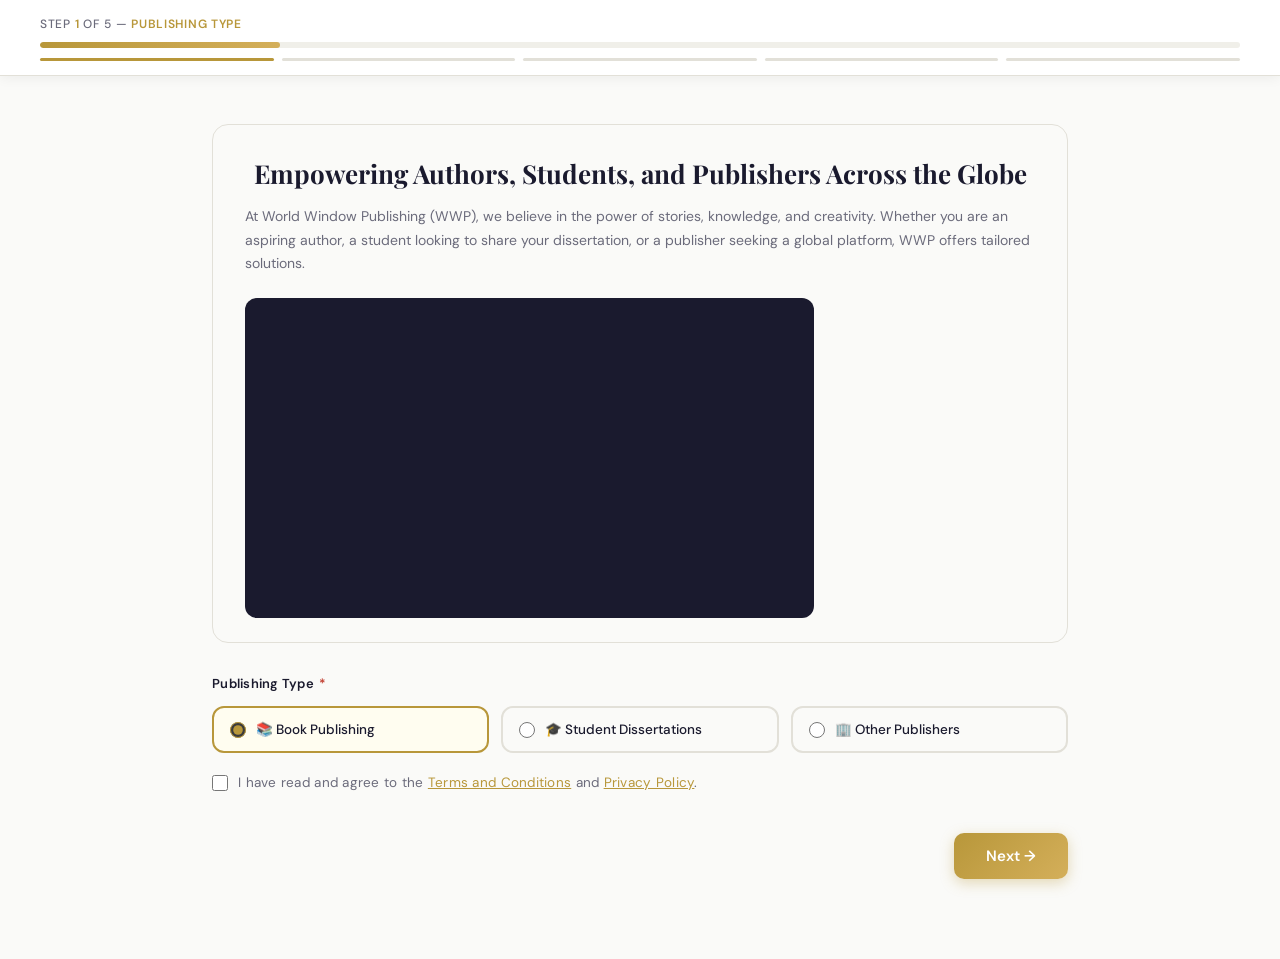
<file: publish.html>
<!DOCTYPE html>
<html lang="en">
<head>
  <meta charset="UTF-8"/>
  <meta name="viewport" content="width=device-width, initial-scale=1.0"/>
  <title>WWP — Submit Your Work</title>
  <link href="https://fonts.googleapis.com/css2?family=Playfair+Display:wght@600;700&family=DM+Sans:wght@300;400;500;600&display=swap" rel="stylesheet"/>
  <style>
    *,*::before,*::after{box-sizing:border-box;margin:0;padding:0}
    :root{
      --gold:#B8973A;--gold-light:#D4AF5A;
      --dark:#1A1A2E;--white:#FAFAF8;--gray:#6B6B7B;
      --light-gray:#F0EFE9;--border:#E2E0D8;
      --success:#2E7D4F;--danger:#C0392B;
      --blue:#2563EB;--blue-light:#3B82F6;
    }
    body{font-family:'DM Sans',sans-serif;background:var(--white);color:var(--dark);min-height:100vh}

    /* PROGRESS */
    .prog-wrap{background:#fff;border-bottom:1px solid var(--border);padding:16px 40px 0;position:sticky;top:0;z-index:100;box-shadow:0 2px 12px rgba(0,0,0,.06)}
    .step-label{font-size:12px;font-weight:500;color:var(--gray);letter-spacing:.06em;text-transform:uppercase;margin-bottom:10px}
    .step-label span{color:var(--gold);font-weight:600}
    .pb-outer{height:6px;background:var(--light-gray);border-radius:999px;overflow:hidden}
    .pb-inner{height:100%;background:linear-gradient(90deg,var(--gold),var(--gold-light));border-radius:999px;transition:width .5s cubic-bezier(.4,0,.2,1)}
    .step-dots{display:flex;gap:8px;padding:10px 0 14px}
    .dot{flex:1;height:3px;border-radius:99px;background:var(--border);transition:background .4s}
    .dot.active{background:var(--gold)}.dot.done{background:var(--gold-light)}

    /* LAYOUT */
    .fc{max-width:920px;margin:0 auto;padding:48px 32px 80px}
    .sp{display:none;animation:fi .4s ease}
    .sp.active{display:block}
    @keyframes fi{from{opacity:0;transform:translateY(14px)}to{opacity:1;transform:none}}

    /* HERO */
    .hero-box{border:1.5px solid var(--border);border-radius:16px;overflow:hidden;margin-bottom:32px}
    .hero-inner{padding:32px 32px 24px}
    .hero-title{font-family:'Playfair Display',serif;font-size:26px;text-align:center;margin-bottom:14px;line-height:1.3}
    .hero-body{font-size:14px;color:var(--gray);line-height:1.7;margin-bottom:22px}
    .vid-wrap{border-radius:12px;overflow:hidden;aspect-ratio:16/9;max-height:320px;background:var(--dark)}
    .vid-wrap iframe{width:100%;height:100%;border:none}

    /* SECTION */
    .stitle{font-family:'Playfair Display',serif;font-size:30px;margin-bottom:8px}
    .ssub{font-size:14px;color:var(--gray);line-height:1.6;margin-bottom:24px}
    .divider{border:none;border-top:1px solid var(--border);margin:20px 0}

    /* FORM */
    .fr{display:grid;grid-template-columns:1fr 1fr;gap:20px;margin-bottom:20px}
    .fr.full{grid-template-columns:1fr}
    .fr3{display:grid;grid-template-columns:1fr 1fr 1fr;gap:20px;margin-bottom:20px}
    .fg{display:flex;flex-direction:column;gap:6px}
    label{font-size:13px;font-weight:600;color:var(--dark);letter-spacing:.02em}
    label .req{color:#C0392B;margin-left:2px}
    label small{color:var(--gray);font-weight:400}
    input[type=text],input[type=email],input[type=tel],input[type=url],input[type=number],select,textarea{
      border:1.5px solid var(--border);border-radius:10px;padding:12px 14px;
      font-family:'DM Sans',sans-serif;font-size:14px;color:var(--dark);
      background:#fff;transition:border-color .2s,box-shadow .2s;outline:none;width:100%}
    input:focus,select:focus,textarea:focus{border-color:var(--gold);box-shadow:0 0 0 3px rgba(184,151,58,.12)}
    input.err,select.err,textarea.err{border-color:var(--danger)}
    textarea{resize:vertical;min-height:120px}
    .ferr{font-size:12px;color:var(--danger);margin-top:2px;display:none}
    .ferr.show{display:block}

    /* PHONE */
    .ph-row{display:flex;gap:8px}
    .ph-row select{width:110px;flex-shrink:0}

    /* RADIO CARDS */
    .rc-group{display:flex;gap:12px;flex-wrap:wrap;margin-top:8px}
    .rc{flex:1;min-width:130px;border:2px solid var(--border);border-radius:12px;padding:13px 16px;cursor:pointer;transition:border-color .2s,background .2s;display:flex;align-items:center;gap:10px;user-select:none}
    .rc:hover{border-color:var(--gold-light);background:#fffdf5}
    .rc.sel{border-color:var(--gold);background:#fffdf0}
    .rc input[type=radio]{accent-color:var(--gold);width:16px;height:16px;flex-shrink:0}
    .rc-lbl{font-size:13.5px;font-weight:500}

    /* SIMPLE RADIO */
    .radio-row{display:flex;gap:20px;flex-wrap:wrap;margin-top:8px}
    .ro{display:flex;align-items:center;gap:8px;cursor:pointer;font-size:14px}
    .ro input[type=radio]{accent-color:var(--gold);width:16px;height:16px}

    /* CHECKBOX */
    .cbrow{display:flex;align-items:flex-start;gap:10px;margin-top:16px}
    .cbrow input[type=checkbox]{accent-color:var(--gold);margin-top:2px;width:16px;height:16px;flex-shrink:0}
    .cbrow label{font-size:13.5px;color:var(--gray);font-weight:400;line-height:1.5;cursor:pointer}
    .cbrow label a{color:var(--gold)}

    /* INSTRUCTIONS */
    .instr{border:1.5px solid var(--border);border-radius:14px;padding:24px;margin-bottom:24px;background:#fdfcf8}
    .instr h3{font-family:'Playfair Display',serif;font-size:20px;margin-bottom:6px}
    .instr>p{font-size:13.5px;color:var(--gray);margin-bottom:14px}
    .instr h4{font-size:14px;font-weight:600;margin-bottom:8px}
    .instr ul{padding-left:18px;margin-bottom:14px}
    .instr li{font-size:13.5px;color:var(--gray);margin-bottom:5px;line-height:1.55}
    .instr li strong{color:var(--dark)}
    .note-box{background:#fff8e6;border:1px solid #e8d48a;border-radius:8px;padding:12px 16px;margin-top:10px}
    .note-box p{font-size:13px;color:#7A6020;margin:0 0 4px}
    .note-box p:last-child{margin:0}

    /* DROP ZONE */
    .dz{border:2px dashed var(--border);border-radius:12px;padding:28px;text-align:center;cursor:pointer;transition:border-color .2s,background .2s;background:#fafaf8;margin-top:6px}
    .dz:hover,.dz.over{border-color:var(--gold);background:#fffbea}
    .dz-icon{font-size:28px;margin-bottom:6px}
    .dz-txt{font-size:14px;color:var(--gray)}
    .dz-txt strong{color:var(--gold)}
    .dz input[type=file]{display:none}
    .fn{font-size:13px;color:var(--success);margin-top:6px;font-weight:500}

    /* FILE BUTTON */
    .file-btn-wrap{display:flex;align-items:center;gap:12px;margin-top:6px}
    .file-btn{background:var(--dark);color:#fff;border:none;padding:10px 20px;border-radius:8px;font-family:'DM Sans',sans-serif;font-size:14px;font-weight:500;cursor:pointer;transition:background .2s}
    .file-btn:hover{background:var(--mid,#333)}
    .file-btn-label{font-size:13px;color:var(--gray)}

    /* RICH TEXT */
    .rte{border:1.5px solid var(--border);border-radius:10px;overflow:hidden;transition:border-color .2s,box-shadow .2s}
    .rte:focus-within{border-color:var(--gold);box-shadow:0 0 0 3px rgba(184,151,58,.12)}
    .rte-bar{background:var(--light-gray);border-bottom:1px solid var(--border);padding:6px 10px;display:flex;gap:4px;flex-wrap:wrap}
    .tb{background:none;border:1px solid transparent;border-radius:6px;width:30px;height:28px;cursor:pointer;font-size:13px;font-weight:600;color:var(--dark);display:inline-flex;align-items:center;justify-content:center}
    .tb:hover{background:#fff;border-color:var(--border)}
    .rte-body{min-height:150px;padding:14px 16px;outline:none;font-size:14px;line-height:1.65}
    .rte-body:empty:before{content:attr(data-ph);color:#aaa}
    .wc{font-size:12px;color:var(--gray);text-align:right;margin-top:4px}

    /* ADDRESS */
    .addr-card{border:1.5px solid var(--border);border-radius:14px;padding:24px;margin-top:16px;background:#fdfcf8}
    .addr-card h4{font-size:15px;font-weight:600;margin-bottom:16px}

    /* UNDESIGNED INFO */
    .info-card{border:1.5px solid #e8d48a;border-radius:14px;padding:24px;margin-top:20px;background:#fffdf5}
    .info-card h3{font-family:'Playfair Display',serif;font-size:22px;margin-bottom:6px}
    .info-card p{font-size:13.5px;color:var(--gray);margin-bottom:18px;line-height:1.6}

    /* PAYMENT */
    .pay-tbl{width:100%;border-collapse:collapse;border-radius:12px;overflow:hidden;border:1.5px solid var(--border);margin:16px 0}
    .pay-tbl th{background:var(--light-gray);padding:12px 16px;font-size:13px;font-weight:600;text-align:left;border-bottom:1px solid var(--border)}
    .pay-tbl td{padding:13px 16px;font-size:14px;border-bottom:1px solid var(--border)}
    .pay-tbl tr:last-child td{border-bottom:none}
    .pay-tbl .trow td{font-weight:700;background:#fffdf0}

    /* CONDITIONAL */
    .cond{display:none}.cond.show{display:block}
    .hidden{display:none!important}

    /* BUTTONS */
    .nav{display:flex;justify-content:space-between;align-items:center;margin-top:40px}
    .btn{padding:13px 32px;border-radius:10px;font-family:'DM Sans',sans-serif;font-size:15px;font-weight:600;cursor:pointer;border:none;transition:all .2s}
    .btn-out{background:transparent;border:2px solid var(--border);color:var(--dark)}
    .btn-out:hover{border-color:var(--gold);color:var(--gold)}
    .btn-pri{background:linear-gradient(135deg,var(--gold),var(--gold-light));color:#fff;box-shadow:0 4px 14px rgba(184,151,58,.35)}
    .btn-pri:hover{transform:translateY(-1px)}
    .btn-pay{width:100%;background:linear-gradient(135deg,var(--blue),var(--blue-light));color:#fff;padding:16px;border-radius:12px;font-size:16px;box-shadow:0 4px 16px rgba(37,99,235,.3);cursor:pointer;border:none;font-family:'DM Sans',sans-serif;font-weight:600;transition:all .2s}
    .btn-pay:hover{transform:translateY(-2px)}
    .btn-pay:disabled{opacity:.7;cursor:not-allowed;transform:none}

    /* SUCCESS */
    .suc{text-align:center;padding:60px 20px}
    .suc-icon{font-size:64px;margin-bottom:16px}
    .suc h2{font-family:'Playfair Display',serif;font-size:30px;margin-bottom:12px;color:var(--success)}
    .suc p{font-size:15px;color:var(--gray);max-width:500px;margin:0 auto;line-height:1.7}

    /* ALERT */
    .alert{padding:14px 18px;border-radius:10px;font-size:14px;margin-bottom:16px;display:none}
    .al-ok{background:#f0fdf4;border:1px solid #86efac;color:#166534}
    .al-er{background:#fef2f2;border:1px solid #fca5a5;color:#991b1b}

    /* ISBN inline msg */
    .isbn-msg{font-size:14px;font-weight:600;color:var(--gold);margin-left:16px}

    /* COLOR INPUT */
    input[type=color]{width:100%;height:46px;padding:4px 8px;border-radius:10px;border:1.5px solid var(--border);cursor:pointer}

    @media(max-width:600px){
      .fr,.fr3{grid-template-columns:1fr}
      .rc-group{flex-direction:column}
      .fc{padding:24px 16px 60px}
      .prog-wrap{padding:12px 16px 0}
    }
  </style>
</head>
<body>

<!-- ═══ YOUR HEADER GOES HERE ═══ -->

<div class="prog-wrap">
  <div class="step-label">Step <span id="sNum">1</span> of 5 — <span id="sName">Publishing Type</span></div>
  <div class="pb-outer"><div class="pb-inner" id="pbIn" style="width:20%"></div></div>
  <div class="step-dots">
    <div class="dot active" id="d1"></div><div class="dot" id="d2"></div>
    <div class="dot" id="d3"></div><div class="dot" id="d4"></div><div class="dot" id="d5"></div>
  </div>
</div>

<div class="fc">

<!-- ══════════════════════════════════════════════════════ -->
<!-- STEP 1 — Publishing Type                              -->
<!-- ══════════════════════════════════════════════════════ -->
<div class="sp active" id="step1">
  <div class="hero-box">
    <div class="hero-inner">
      <h1 class="hero-title">Empowering Authors, Students, and Publishers Across the Globe</h1>
      <p class="hero-body">At World Window Publishing (WWP), we believe in the power of stories, knowledge, and creativity. Whether you are an aspiring author, a student looking to share your dissertation, or a publisher seeking a global platform, WWP offers tailored solutions.</p>
      <div class="vid-wrap">
        <iframe src="https://www.youtube.com/embed/dQw4w9WgXcQ" allowfullscreen title="WWP Introduction"></iframe>
      </div>
    </div>
  </div>

  <div class="fg" style="margin-bottom:12px">
    <label>Publishing Type <span class="req">*</span></label>
    <div class="rc-group" id="ptCards">
      <div class="rc sel" data-v="book_publishing" onclick="selPub(this)">
        <input type="radio" name="publishing_type" value="book_publishing" checked>
        <span class="rc-lbl">📚 Book Publishing</span>
      </div>
      <div class="rc" data-v="student_dissertations" onclick="selPub(this)">
        <input type="radio" name="publishing_type" value="student_dissertations">
        <span class="rc-lbl">🎓 Student Dissertations</span>
      </div>
      <div class="rc" data-v="other_publishers" onclick="selPub(this)">
        <input type="radio" name="publishing_type" value="other_publishers">
        <span class="rc-lbl">🏢 Other Publishers</span>
      </div>
    </div>
    <p class="ferr" id="e_pubtype">Please select a publishing type.</p>
  </div>

  <div class="cbrow" style="margin-top:20px">
    <input type="checkbox" id="agreeTerms">
    <label for="agreeTerms">I have read and agree to the <a href="#" target="_blank">Terms and Conditions</a> and <a href="#" target="_blank">Privacy Policy</a>.</label>
  </div>
  <p class="ferr" id="e_terms">You must agree to the Terms and Conditions.</p>

  <div class="nav"><div></div><button class="btn btn-pri" onclick="goNext(1)">Next →</button></div>
</div>

<!-- ══════════════════════════════════════════════════════ -->
<!-- STEP 2 — Author Details                               -->
<!-- ══════════════════════════════════════════════════════ -->
<div class="sp" id="step2">
  <h2 class="stitle">Authors Detail</h2>
  <p class="ssub">Provide your personal details to help us understand and connect with you better. This section captures essential information like your name, email address, and a brief biography.</p>
  <hr class="divider"/>

  <div class="fr">
    <div class="fg">
      <label for="aName">Author's Name <span class="req">*</span></label>
      <input type="text" id="aName" placeholder="Author's Full Name"/>
      <p class="ferr" id="e_name">Author's name is required.</p>
    </div>
    <div class="fg">
      <label for="aEmail">Author's eMail <span class="req">*</span></label>
      <input type="email" id="aEmail" placeholder="Author's Email Address"/>
      <p class="ferr" id="e_email">A valid email is required.</p>
    </div>
  </div>

  <div class="fr full">
    <div class="fg">
      <label for="aBio">Author's Bio <span class="req">*</span></label>
      <textarea id="aBio" placeholder="Detailed Bio of the Author"></textarea>
      <p class="ferr" id="e_bio">Author bio is required.</p>
    </div>
  </div>

  <div class="fr">
    <div class="fg">
      <label for="aCountry">Author's Country <span class="req">*</span></label>
      <select id="aCountry">
        <option value="">Select Country</option>
        <option>Afghanistan</option><option>Albania</option><option>Algeria</option>
        <option>Argentina</option><option>Australia</option><option>Austria</option>
        <option>Bangladesh</option><option>Belgium</option><option>Brazil</option>
        <option>Canada</option><option>Chile</option><option>China</option>
        <option>Colombia</option><option>Denmark</option><option>Egypt</option>
        <option>Finland</option><option>France</option><option>Germany</option>
        <option>Ghana</option><option>Greece</option><option>Hungary</option>
        <option>India</option><option>Indonesia</option><option>Iran</option>
        <option>Iraq</option><option>Ireland</option><option>Israel</option>
        <option>Italy</option><option>Japan</option><option>Jordan</option>
        <option>Kenya</option><option>Malaysia</option><option>Mexico</option>
        <option>Morocco</option><option>Netherlands</option><option>New Zealand</option>
        <option>Nigeria</option><option>Norway</option><option>Pakistan</option>
        <option>Peru</option><option>Philippines</option><option>Poland</option>
        <option>Portugal</option><option>Romania</option><option>Russia</option>
        <option>Saudi Arabia</option><option>Singapore</option><option>South Africa</option>
        <option>South Korea</option><option>Spain</option><option>Sri Lanka</option>
        <option>Sweden</option><option>Switzerland</option><option>Tanzania</option>
        <option>Thailand</option><option>Turkey</option><option>Uganda</option>
        <option>Ukraine</option><option>United Arab Emirates</option>
        <option>United Kingdom</option><option>United States</option>
        <option>Venezuela</option><option>Vietnam</option><option>Zimbabwe</option>
      </select>
      <p class="ferr" id="e_country">Please select your country.</p>
    </div>
    <div class="fg">
      <label>Author's Contact: Phone/Mobile <span class="req">*</span></label>
      <div class="ph-row">
        <select id="phCode">
          <option value="+1">🇺🇸 +1</option><option value="+44">🇬🇧 +44</option>
          <option value="+91" selected>🇮🇳 +91</option><option value="+92">🇵🇰 +92</option>
          <option value="+971">🇦🇪 +971</option><option value="+966">🇸🇦 +966</option>
          <option value="+61">🇦🇺 +61</option><option value="+49">🇩🇪 +49</option>
          <option value="+33">🇫🇷 +33</option><option value="+86">🇨🇳 +86</option>
          <option value="+81">🇯🇵 +81</option><option value="+55">🇧🇷 +55</option>
          <option value="+27">🇿🇦 +27</option><option value="+234">🇳🇬 +234</option>
        </select>
        <input type="tel" id="aPhone" placeholder="Mobile Number"/>
      </div>
      <p class="ferr" id="e_phone">Phone number is required.</p>
    </div>
  </div>

  <!-- OTHER PUBLISHERS ONLY -->
  <div class="cond" id="pubFields">
    <div class="fr">
      <div class="fg">
        <label for="pubName">Publisher's Name <span class="req">*</span></label>
        <input type="text" id="pubName" placeholder="Name of the Publisher"/>
        <p class="ferr" id="e_pubname">Publisher's name is required.</p>
      </div>
      <div class="fg">
        <label for="pubWeb">Publisher's Website Link</label>
        <input type="url" id="pubWeb" placeholder="Website URL of the Publisher"/>
      </div>
    </div>
  </div>

  <div class="nav">
    <button class="btn btn-out" onclick="goBack(2)">← Previous</button>
    <button class="btn btn-pri" onclick="goNext(2)">Next →</button>
  </div>
</div>

<!-- ══════════════════════════════════════════════════════ -->
<!-- STEP 3 — Book / Dissertation Info + File Upload       -->
<!-- ══════════════════════════════════════════════════════ -->
<div class="sp" id="step3">

  <!-- ─── BOOK PUBLISHING & OTHER PUBLISHERS ─── -->
  <div id="bookInfoBlock">
    <h2 class="stitle">Book Information</h2>
    <p class="ssub">Share key details about your book, including its title, design status, and format preferences.</p>
    <hr class="divider"/>

    <div class="fr full" style="margin-bottom:16px">
      <div class="fg">
        <label for="bookTitle">Book Title <span class="req">*</span></label>
        <input type="text" id="bookTitle" placeholder="Book Title"/>
        <p class="ferr" id="e_btitle">Book title is required.</p>
      </div>
    </div>

    <div class="fg" style="margin-bottom:20px">
      <label>Status of Book Design <span class="req">*</span></label>
      <div class="radio-row">
        <label class="ro">
          <input type="radio" name="book_design_status" value="undesigned" onchange="onDesignStatus()" checked> Undesigned Book
        </label>
        <label class="ro">
          <input type="radio" name="book_design_status" value="designed" onchange="onDesignStatus()"> Already Designed Book
        </label>
      </div>
      <p class="ferr" id="e_design_status">Please select book design status.</p>
    </div>
  </div>





  <!-- ─── STUDENT DISSERTATIONS ─── -->
  <div id="disstInfoBlock" class="hidden">
    <h2 class="stitle">Dissertation Information</h2>
    <p class="ssub">Submit essential details about your dissertation, including its title, specialization, and a brief description.</p>
    <hr class="divider"/>
    <div class="fr full">
      <div class="fg">
        <label for="dTitle">Dissertation Title <span class="req">*</span></label>
        <input type="text" id="dTitle" placeholder="Student Dissertation Title"/>
        <p class="ferr" id="e_dtitle">Dissertation title is required.</p>
      </div>
    </div>
    <div class="fr full">
      <div class="fg">
        <label for="dSpec">Dissertation Specialization <span class="req">*</span></label>
        <input type="text" id="dSpec" placeholder="Dissertation Specialization"/>
        <p class="ferr" id="e_dspec">Specialization is required.</p>
      </div>
    </div>
  </div>

  <!-- ─── UPLOAD INSTRUCTIONS ─── -->
  <div class="instr">
    <h3 id="uploadTitle">Book File Upload Instructions</h3>
    <p>You have two options to submit your file:</p>
    <h4>1. Upload File Link <em>(Recommended)</em></h4>
    <ul>
      <li>Use a cloud storage service such as <strong>Google Drive, OneDrive, Dropbox, or Mega</strong>.</li>
      <li>Ensure the link is publicly accessible or <strong>shared with the appropriate permissions</strong>.</li>
      <li>Copy and paste the <strong>direct link</strong> in the provided field.</li>
    </ul>
    <h4>2. Upload Directly</h4>
    <ul>
      <li>You can upload the file <strong>directly</strong> to our platform.</li>
      <li><strong>File Format:</strong> Only <strong>.pdf</strong> or <strong>.doc</strong> files are accepted.</li>
      <li><strong>Maximum File Size: 50MB</strong>.</li>
      <li>Ensure that your document is <strong>properly formatted and complete</strong> before uploading.</li>
    </ul>
    <div class="note-box">
      <p><strong>Important Notes:</strong></p>
      <p>• The recommended method is uploading via a <strong>cloud storage link</strong> to avoid file size limitations.</p>
      <p>• If uploading directly, verify file does not exceed <strong>50MB</strong> and is in the correct format.</p>
      <p>• If you experience any issues, please contact our support team.</p>
    </div>
  </div>

  <!-- FILE TYPE TOGGLE -->
  <div class="fg" style="margin-bottom:20px">
    <label id="mainFileLbl">Book File <span class="req">*</span></label>
    <div class="rc-group">
      <div class="rc sel" data-v="file_link" onclick="selFileType(this,'main')">
        <input type="radio" name="main_file_type" value="file_link" checked>
        <span class="rc-lbl">🔗 Upload File Link (Google Drive, OneDrive, DropBox, Mega) — <em>Recommended</em></span>
      </div>
      <div class="rc" data-v="file_direct" onclick="selFileType(this,'main')">
        <input type="radio" name="main_file_type" value="file_direct">
        <span class="rc-lbl">⬆️ Upload Directly (Max 50MB — .pdf or .doc)</span>
      </div>
    </div>
    <div id="mainLinkWrap" style="margin-top:12px">
      <label for="mainFileLink">File Link <span class="req">*</span> <small>(Make sure "Anyone with the Link" can access the file)</small></label>
      <input type="url" id="mainFileLink" placeholder="Paste your file link here…" style="margin-top:6px"/>
      <p class="ferr" id="e_mainlink">Please provide a valid file link.</p>
    </div>
    <div id="mainDirectWrap" class="hidden" style="margin-top:12px">
      <label>Upload File — Maximum 50 MB (Word or PDF) <span class="req">*</span></label>
      <div class="dz" onclick="document.getElementById('mainFileIn').click()"
        ondragover="doDrag(event,this)" ondrop="doDrop(event,'mainFileIn','mainFN')">
        <div class="dz-icon">📄</div>
        <div class="dz-txt">Drag &amp; drop or <strong>click to browse</strong></div>
        <div class="dz-txt" style="font-size:12px;margin-top:4px">PDF or DOC — max 50MB</div>
        <div class="fn" id="mainFN"></div>
        <input type="file" id="mainFileIn" accept=".pdf,.doc,.docx" onchange="showFN(this,'mainFN')"/>
      </div>
      <p class="ferr" id="e_mainfile">Please upload your file.</p>
    </div>
  </div>

  <!-- SELLING PREFERENCE (Book & Other Publishers only) -->
  <div class="cond" id="sellPrefBlock">
    <hr class="divider"/>
    <div class="fg" style="margin-bottom:16px">
      <label>Selling Preference — Hard Copy <span class="req">*</span></label>
      <div class="radio-row">
        <label class="ro"><input type="radio" name="selling_pref" value="interested" onchange="onSellPref()"> Interested</label>
        <label class="ro"><input type="radio" name="selling_pref" value="not_interested" onchange="onSellPref()"> Not Interested</label>
      </div>
      <p class="ferr" id="e_sellpref">Please select your preference.</p>
    </div>
    <!-- Hard copy details (Interested only) -->
    <div class="cond" id="hardCopyBlock">
      <div class="fg" style="margin-bottom:16px">
        <label>Hard Copy Shipping <span class="req">*</span></label>
        <div class="radio-row">
          <label class="ro"><input type="radio" name="hard_copy_shipping" value="ship_myself" onchange="onShipping()"> Ship Hard-copy myself to the customer</label>
          <label class="ro"><input type="radio" name="hard_copy_shipping" value="require_wwp" onchange="onShipping()"> Require WWP to ship the Hard-copy to the customer</label>
        </div>
        <p class="ferr" id="e_shipping">Please select a shipping method.</p>
      </div>
      <!-- Address (require_wwp only) -->
      <div class="cond" id="addrBlock">
        <div class="addr-card">
          <h4>Author's Address</h4>
          <div class="fr">
            <div class="fg">
              <label for="addr1">Address Line 1 <span class="req">*</span></label>
              <input type="text" id="addr1" placeholder="Address Line 1"/>
              <p class="ferr" id="e_addr1">Address Line 1 is required.</p>
            </div>
            <div class="fg">
              <label for="addr2">Address Line 2</label>
              <input type="text" id="addr2" placeholder="Address Line 2"/>
            </div>
          </div>
          <div class="fr">
            <div class="fg">
              <label for="addrCity">City <span class="req">*</span></label>
              <input type="text" id="addrCity" placeholder="City"/>
              <p class="ferr" id="e_city">City is required.</p>
            </div>
            <div class="fg">
              <label for="addrState">State <span class="req">*</span></label>
              <input type="text" id="addrState" placeholder="State"/>
              <p class="ferr" id="e_state">State is required.</p>
            </div>
          </div>
          <div class="fr">
            <div class="fg">
              <label for="addrZip">Zip Code <span class="req">*</span></label>
              <input type="text" id="addrZip" placeholder="Zip"/>
              <p class="ferr" id="e_zip">Zip code is required.</p>
            </div>
            <div class="fg">
              <label for="addrCtry">Country <span class="req">*</span></label>
              <select id="addrCtry">
                <option value="">Select Country</option>
                <option>Australia</option><option>Bangladesh</option><option>Brazil</option>
                <option>Canada</option><option>China</option><option>Egypt</option>
                <option>France</option><option>Germany</option><option>Ghana</option>
                <option>India</option><option>Indonesia</option><option>Italy</option>
                <option>Japan</option><option>Kenya</option><option>Malaysia</option>
                <option>Mexico</option><option>Nigeria</option><option>Pakistan</option>
                <option>Philippines</option><option>Poland</option><option>Russia</option>
                <option>Saudi Arabia</option><option>Singapore</option><option>South Africa</option>
                <option>South Korea</option><option>Spain</option><option>Sri Lanka</option>
                <option>Turkey</option><option>United Arab Emirates</option>
                <option>United Kingdom</option><option>United States</option><option>Vietnam</option>
              </select>
              <p class="ferr" id="e_actry">Country is required.</p>
            </div>
          </div>
        </div>
      </div>
    </div>
  </div>

  <!-- UNDESIGNED BOOK INFO (shown when Undesigned Book selected) -->
  <div class="cond" id="undesignedBlock">
    <div class="info-card">
      <h3>Undesigned Book Information</h3>
      <p>Provide detailed specifications for your book, including the number of pages, images, and tables. This information helps us design and format your manuscript to create a polished and professional final product.</p>
      <hr class="divider"/>
      <div class="fr3">
        <div class="fg">
          <label for="numPages">Number of Pages <span class="req">*</span></label>
          <input type="number" id="numPages" placeholder="Number of Pages" min="1"/>
          <p class="ferr" id="e_pages">Number of pages is required.</p>
        </div>
        <div class="fg">
          <label for="numImages">Number of Images <span class="req">*</span></label>
          <input type="number" id="numImages" placeholder="Number of Images" min="0"/>
          <p class="ferr" id="e_images">Number of images is required.</p>
        </div>
        <div class="fg">
          <label for="numTables">Number of Tables <span class="req">*</span></label>
          <input type="number" id="numTables" placeholder="Number of Tables" min="0"/>
          <p class="ferr" id="e_tables">Number of tables is required.</p>
        </div>
      </div>
    </div>
  </div>

  <div class="nav">
    <button class="btn btn-out" onclick="goBack(3)">← Previous</button>
    <button class="btn btn-pri" onclick="goNext(3)">Next →</button>
  </div>
</div>

<!-- ══════════════════════════════════════════════════════ -->
<!-- STEP 4 — Book Details / Dissertation Details          -->
<!-- ══════════════════════════════════════════════════════ -->
<div class="sp" id="step4">
  <h2 class="stitle" id="s4title">Book Details</h2>
  <p class="ssub" id="s4sub">Provide comprehensive details about your book, including its description, cover design, suggested price, and other key attributes.</p>
  <hr class="divider"/>

  <!-- DETAILED DESCRIPTION (all types) -->
  <div class="fr full">
    <div class="fg">
      <label>Detailed <span id="s4descLbl">Book</span> Description <span class="req">*</span> <small>(Recommended 400–500 words)</small></label>
      <div class="rte">
        <div class="rte-bar">
          <button class="tb" onclick="rCmd('bold')"><b>B</b></button>
          <button class="tb" onclick="rCmd('italic')"><i>I</i></button>
          <button class="tb" onclick="rCmd('underline')"><u>U</u></button>
          <button class="tb" onclick="rCmd('insertUnorderedList')">•≡</button>
          <button class="tb" onclick="rCmd('insertOrderedList')">1≡</button>
          <button class="tb" onclick="rCmd('justifyLeft')">⇤</button>
          <button class="tb" onclick="rCmd('justifyCenter')">⇔</button>
          <button class="tb" onclick="rCmd('justifyRight')">⇥</button>
        </div>
        <div class="rte-body" id="detDesc" contenteditable="true"
          data-ph="Detailed description…" oninput="updWC('detDesc','wc1')"></div>
      </div>
      <div class="wc" id="wc1">0 words</div>
      <p class="ferr" id="e_detdesc">Detailed description is required.</p>
    </div>
  </div>

  <div class="fr full" style="margin-top:16px">
    <div class="fg">
      <label for="excerpt"><span id="s4excerptLbl">Book</span> Excerpt — Short Description <span class="req">*</span> <small>(Recommended 75–100 words)</small></label>
      <textarea id="excerpt" placeholder="Short description…" oninput="updWC('excerpt','wc2')"></textarea>
      <div class="wc" id="wc2">0 words</div>
      <p class="ferr" id="e_excerpt">Excerpt is required.</p>
    </div>
  </div>

  <!-- BOOK PUBLISHING & OTHER PUBLISHERS SPECIFIC FIELDS -->
  <div class="cond" id="bookDetailsExtra">
    <div class="fr3" style="margin-top:16px">
      <div class="fg">
        <label for="totalPages">Total Page Count <span class="req">*</span></label>
        <input type="number" id="totalPages" placeholder="Total Page Count" min="1"/>
        <p class="ferr" id="e_tpages">Total page count is required.</p>
      </div>
      <div class="fg">
        <label for="bookLang">Book Language <span class="req">*</span></label>
        <input type="text" id="bookLang" placeholder="Language"/>
        <p class="ferr" id="e_lang">Book language is required.</p>
      </div>
      <div class="fg">
        <label for="bookGenre">Proposed Category / Genre <span class="req">*</span></label>
        <select id="bookGenre">
          <option value="">Category / Genre</option>
          <option>Fiction</option><option>Non-Fiction</option><option>Biography</option>
          <option>Self-Help</option><option>Business</option><option>Science</option>
          <option>History</option><option>Philosophy</option><option>Religion / Spirituality</option>
          <option>Children's</option><option>Young Adult</option><option>Mystery / Thriller</option>
          <option>Romance</option><option>Science Fiction</option><option>Fantasy</option>
          <option>Horror</option><option>Poetry</option><option>Drama / Play</option>
          <option>Academic / Educational</option><option>Health / Wellness</option>
          <option>Travel</option><option>Cooking / Food</option><option>Art / Design</option>
          <option>Technology</option><option>Law</option><option>Other</option>
        </select>
        <p class="ferr" id="e_genre">Category / Genre is required.</p>
      </div>
    </div>

    <div class="fr" style="margin-top:4px">
      <div class="fg">
        <label>Book Front Cover <span class="req">*</span></label>
        <div class="radio-row">
          <label class="ro"><input type="radio" name="front_cover" value="present" onchange="updPayment()"> Present</label>
          <label class="ro"><input type="radio" name="front_cover" value="not_present" onchange="updPayment()"> Not Present</label>
        </div>
        <p class="ferr" id="e_fcover">Please select front cover status.</p>
      </div>
      <div class="fg">
        <label>Book Back Cover <span class="req">*</span></label>
        <div class="radio-row">
          <label class="ro"><input type="radio" name="back_cover" value="present" onchange="updPayment()"> Present</label>
          <label class="ro"><input type="radio" name="back_cover" value="not_present" onchange="updPayment()"> Not Present</label>
        </div>
        <p class="ferr" id="e_bcover">Please select back cover status.</p>
      </div>
    </div>

    <div class="fr" style="margin-top:4px">
      <div class="fg">
        <label for="frontCoverTxt">Front Cover Text</label>
        <textarea id="frontCoverTxt" placeholder="Front cover text…" style="min-height:100px"></textarea>
      </div>
      <div class="fg">
        <label for="backCoverTxt">Back Cover Text</label>
        <textarea id="backCoverTxt" placeholder="Back cover text…" style="min-height:100px"></textarea>
      </div>
    </div>

    <div class="fr" style="margin-top:4px">
      <div class="fg">
        <label>Front Cover Upload (Featured) <span class="req">*</span></label>
        <div class="file-btn-wrap">
          <button type="button" class="file-btn" onclick="document.getElementById('frontCoverFile').click()">Choose File</button>
          <span class="file-btn-label fn" id="frontCoverFN">No file chosen</span>
          <input type="file" id="frontCoverFile" accept="image/*,.pdf" onchange="showFN(this,'frontCoverFN')" style="display:none"/>
        </div>
        <p class="ferr" id="e_fcover_file">Front cover file is required.</p>
      </div>
      <div class="fg">
        <label>Back Cover Upload <span class="req">*</span></label>
        <div class="file-btn-wrap">
          <button type="button" class="file-btn" onclick="document.getElementById('backCoverFile').click()">Choose File</button>
          <span class="file-btn-label fn" id="backCoverFN">No file chosen</span>
          <input type="file" id="backCoverFile" accept="image/*,.pdf" onchange="showFN(this,'backCoverFN')" style="display:none"/>
        </div>
        <p class="ferr" id="e_bcover_file">Back cover file is required.</p>
      </div>
    </div>

    <div class="fr" style="margin-top:4px">
      <div class="fg">
        <label for="suggestedPrice">Suggested Book Price (in USD - $) <span class="req">*</span></label>
        <input type="number" id="suggestedPrice" placeholder="Book Price" min="0" step="0.01"/>
        <p class="ferr" id="e_price">Suggested price is required.</p>
      </div>
      <div class="fg">
        <label>Book Cover Type <span class="req">*</span></label>
        <div class="radio-row">
          <label class="ro"><input type="radio" name="cover_type" value="hardcover"> Hardcover</label>
          <label class="ro"><input type="radio" name="cover_type" value="softcover"> Softcover</label>
        </div>
        <p class="ferr" id="e_covertype">Please select cover type.</p>
      </div>
    </div>

    <div class="fr" style="margin-top:4px">
      <div class="fg">
        <label for="colorTheme">Book Color Theme (Optional)</label>
        <input type="color" id="colorTheme" value="#1A1A2E"/>
      </div>
      <div class="fg">
        <label for="bookDim">Proposed Book Dimension <span class="req">*</span></label>
        <select id="bookDim">
          <option value="">Select Dimension</option>
          <option>5" × 8" (Digest)</option>
          <option>5.5" × 8.5" (Trade)</option>
          <option>6" × 9" (Standard Trade)</option>
          <option>7" × 10" (Textbook)</option>
          <option>8" × 10" (Workbook)</option>
          <option>8.5" × 11" (Letter)</option>
          <option>4" × 6" (Pocket)</option>
          <option>Custom</option>
        </select>
        <p class="ferr" id="e_dim">Book dimension is required.</p>
      </div>
    </div>
  </div><!-- /bookDetailsExtra -->

  <!-- DISSERTATION ONLY: extra fields -->
  <div class="cond" id="disstDetailsExtra">
    <div class="fr full" style="margin-top:16px">
      <div class="fg">
        <label for="disstTags">Dissertation Tags</label>
        <input type="text" id="disstTags" placeholder="Type tags separated by commas…"/>
      </div>
    </div>
    <div class="fr" style="margin-top:4px">
      <div class="fg">
        <label for="guideName">Guide Name</label>
        <input type="text" id="guideName" placeholder="Dissertation Guide"/>
      </div>
      <div class="fg">
        <label for="uniName">University / College Name</label>
        <input type="text" id="uniName" placeholder="University / College Name"/>
      </div>
    </div>

    <!-- DISSERTATION FILE -->
    <hr class="divider"/>
    <div class="instr">
      <h3>Dissertation File Upload Instructions</h3>
      <p>You have two options to submit your Dissertation file:</p>
      <h4>1. Upload File Link <em>(Recommended)</em></h4>
      <ul>
        <li>Use <strong>Google Drive, OneDrive, Dropbox, or Mega</strong>.</li>
        <li>Ensure the link is <strong>publicly accessible</strong> or shared with appropriate permissions.</li>
        <li>Copy and paste the <strong>direct link</strong> in the provided field.</li>
      </ul>
      <h4>2. Upload Dissertation Directly</h4>
      <ul>
        <li>Only <strong>.pdf</strong> or <strong>.doc</strong> files accepted.</li>
        <li><strong>Maximum File Size: 50MB</strong>.</li>
      </ul>
    </div>
    <div class="fg" style="margin-bottom:20px">
      <label>Dissertation File <span class="req">*</span></label>
      <div class="rc-group">
        <div class="rc sel" data-v="disst_link" onclick="selFileType(this,'disst')">
          <input type="radio" name="disst_file_type" value="disst_link" checked>
          <span class="rc-lbl">🔗 Upload File Link — <em>Recommended</em></span>
        </div>
        <div class="rc" data-v="disst_direct" onclick="selFileType(this,'disst')">
          <input type="radio" name="disst_file_type" value="disst_direct">
          <span class="rc-lbl">⬆️ Upload Directly (Max 50MB)</span>
        </div>
      </div>
      <div id="disstLinkWrap" style="margin-top:12px">
        <label for="disstFileLink">Dissertation File Link <span class="req">*</span></label>
        <input type="url" id="disstFileLink" placeholder="Paste file link here…" style="margin-top:6px"/>
        <p class="ferr" id="e_dlink">Please provide a valid file link.</p>
      </div>
      <div id="disstDirectWrap" class="hidden" style="margin-top:12px">
        <label>Upload Dissertation — Max 50 MB <span class="req">*</span></label>
        <div class="dz" onclick="document.getElementById('disstFileIn').click()"
          ondragover="doDrag(event,this)" ondrop="doDrop(event,'disstFileIn','disstFN')">
          <div class="dz-icon">📝</div>
          <div class="dz-txt">Drag &amp; drop or <strong>click to browse</strong></div>
          <div class="fn" id="disstFN"></div>
          <input type="file" id="disstFileIn" accept=".pdf,.doc,.docx" onchange="showFN(this,'disstFN')"/>
        </div>
        <p class="ferr" id="e_dfile">Please upload your dissertation file.</p>
      </div>
    </div>
  </div><!-- /disstDetailsExtra -->

  <div class="nav">
    <button class="btn btn-out" onclick="goBack(4)">← Previous</button>
    <button class="btn btn-pri" onclick="goNext(4)">Next →</button>
  </div>
</div>

<!-- ══════════════════════════════════════════════════════ -->
<!-- STEP 5 — Payment Summary                              -->
<!-- ══════════════════════════════════════════════════════ -->
<div class="sp" id="step5">
  <h2 class="stitle">Payment Summary</h2>
  <p class="ssub">Review the summary of all applicable charges for your selected publishing services.</p>
  <hr class="divider"/>

  <!-- BOOK/OTHER PUBLISHERS: Designing Cost + ISBN -->
  <div class="cond" id="bookPayExtra">
    <div class="fr full" style="margin-bottom:16px">
      <div class="fg">
        <label for="designCost">Designing Cost of Book (in USD $)</label>
        <input type="number" id="designCost" placeholder="0.00" min="0" step="0.01" oninput="updPayment()" style="background:#f8f8f8"/>
      </div>
    </div>

    <div class="fg" style="margin-bottom:20px">
      <div style="display:flex;align-items:center;flex-wrap:wrap;gap:12px">
        <label style="flex:none">ISBN for the Book <span class="req">*</span></label>
        <span class="isbn-msg" id="isbnMsg" style="display:none">ISBN Charges: $100.00</span>
      </div>
      <div class="radio-row" style="margin-top:8px">
        <label class="ro"><input type="radio" name="isbn_opt" value="present" onchange="onISBN()"> Present</label>
        <label class="ro"><input type="radio" name="isbn_opt" value="buy_wwp" onchange="onISBN()"> Buy through WWP</label>
      </div>
      <p class="ferr" id="e_isbn">Please select ISBN option.</p>
    </div>
  </div>

  <!-- PAYMENT LABEL -->
  <p id="payLbl" style="font-size:14px;color:var(--gray);margin-bottom:4px;font-weight:500"></p>

  <!-- PAYMENT TABLE -->
  <table class="pay-tbl" id="payTable">
    <thead><tr><th>Item</th><th>Price</th><th>Qty</th><th>Line Total</th></tr></thead>
    <tbody id="payBody"></tbody>
  </table>

  <div class="alert al-ok" id="submitMsg"></div>
  <div class="alert al-er" id="submitErr"></div>

  <button class="btn btn-pay" id="payBtn" onclick="submitForm()">💳 Pay &amp; Submit</button>

  <div class="nav" style="margin-top:20px">
    <button class="btn btn-out" onclick="goBack(5)">← Previous</button>
    <div></div>
  </div>
</div>

<!-- SUCCESS -->
<div class="sp" id="stepSuccess">
  <div class="suc">
    <div class="suc-icon">🎉</div>
    <h2>Submission Received!</h2>
    <p>Thank you for submitting your work to World Window Publishing. Our team will review your submission and get in touch with you shortly. Please check your email for a confirmation.</p>
  </div>
</div>

</div><!-- /fc -->

<!-- ═══ YOUR FOOTER GOES HERE ═══ -->

<script>
// ── CONFIG ─────────────────────────────────────────────────────
const PUB_CHARGES = { book_publishing: 200, student_dissertations: 20, other_publishers: 200 };
const PUB_LABELS  = { book_publishing: 'Book Publishing', student_dissertations: 'Student Dissertation', other_publishers: 'Other Publishers' };
const ISBN_COST   = 100;
const STEP_NAMES  = ['Publishing Type','Author Detail','Book / File Upload','Book / Dissertation Details','Payment Summary'];

// ── HELPERS ─────────────────────────────────────────────────────
const $ = id => document.getElementById(id);
function getPT()  { return document.querySelector('input[name="publishing_type"]:checked')?.value || 'book_publishing'; }
function showEl(id,v){ const e=$(id); if(e){ e.classList.toggle('hidden',!v); } }
function showC(id,v) { const e=$(id); if(e){ e.classList.toggle('show',v); } }
function showE(id,v) { const e=$(id); if(e){ e.classList.toggle('show',v); } }
function markE(id,v) { const e=$(id); if(e){ e.classList.toggle('err',v); } }
function gv(id)      { const e=$(id); return e ? e.value.trim() : ''; }

// ── PROGRESS ────────────────────────────────────────────────────
function updProg(step) {
  $('pbIn').style.width = Math.round(step/5*100)+'%';
  $('sNum').textContent = step;
  $('sName').textContent = STEP_NAMES[step-1]||'';
  for(let i=1;i<=5;i++) $('d'+i).className='dot'+(i<step?' done':i===step?' active':'');
}

// ── SHOW STEP ────────────────────────────────────────────────────
function showStep(n) {
  document.querySelectorAll('.sp').forEach(p=>p.classList.remove('active'));
  const el = $('step'+n); if(el) el.classList.add('active');
  updProg(n); window.scrollTo({top:0,behavior:'smooth'});
}

// ── NAVIGATE ────────────────────────────────────────────────────
function goNext(from) {
  if(!validate(from)) return;
  const type = getPT();
  updPayment();
  if(from===3 && type==='student_dissertations') { showStep(4); }
  else if(from===3 && type!=='student_dissertations') { showStep(4); } // Book Details always step 4
  else { showStep(from+1); }
}
function goBack(from) { showStep(from-1); }

// ── PUBLISHING TYPE ──────────────────────────────────────────────
function selPub(card) {
  document.querySelectorAll('#ptCards .rc').forEach(c=>c.classList.remove('sel'));
  card.classList.add('sel'); card.querySelector('input').checked=true;
  applyTypeUI(); updPayment();
}

function applyTypeUI() {
  const t = getPT();
  const isDiss  = t==='student_dissertations';
  const isOther = t==='other_publishers';
  const isBook  = t==='book_publishing';

  // Step 2
  showC('pubFields', isOther);

  // Step 3
  showEl('bookInfoBlock', !isDiss);
  showEl('disstInfoBlock', isDiss);
  showC('sellPrefBlock', !isDiss);

  const lbl = $('uploadTitle'); if(lbl) lbl.textContent = isDiss ? 'Dissertation File Upload Instructions' : 'Book File Upload Instructions';
  const fl  = $('mainFileLbl'); if(fl)  fl.innerHTML = (isDiss?'Dissertation File':'Book File')+' <span class="req">*</span>';

  // Step 4
  const t4 = $('s4title'), s4 = $('s4sub'), dl = $('s4descLbl'), el = $('s4excerptLbl');
  if(isDiss) {
    if(t4) t4.textContent='Dissertation Details';
    if(s4) s4.textContent='Include additional information about your dissertation.';
    if(dl) dl.textContent='Dissertation'; if(el) el.textContent='Dissertation';
  } else {
    if(t4) t4.textContent='Book Details';
    if(s4) s4.textContent='Provide comprehensive details about your book, including description, cover design, suggested price, and other key attributes.';
    if(dl) dl.textContent='Book'; if(el) el.textContent='Book';
  }
  showC('bookDetailsExtra', !isDiss);
  showC('disstDetailsExtra', isDiss);

  // Step 5
  showC('bookPayExtra', !isDiss);
}

// ── DESIGN STATUS ────────────────────────────────────────────────
function onDesignStatus() {
  const v = document.querySelector('input[name="book_design_status"]:checked')?.value;
  showC('undesignedBlock', v==='undesigned');
}

// ── FILE TYPE TOGGLE ─────────────────────────────────────────────
function selFileType(card, grp) {
  const name = card.querySelector('input').name;
  document.querySelectorAll(`[name="${name}"]`).forEach(r=>r.closest('.rc')?.classList.remove('sel'));
  card.classList.add('sel'); card.querySelector('input').checked=true;
  const isLink = card.dataset.v.endsWith('link');
  if(grp==='main') {
    showEl('mainLinkWrap', isLink);
    $('mainDirectWrap').classList.toggle('hidden', isLink);
  } else {
    showEl('disstLinkWrap', isLink);
    $('disstDirectWrap').classList.toggle('hidden', isLink);
  }
}

// ── SELLING PREF ─────────────────────────────────────────────────
function onSellPref() {
  const v = document.querySelector('input[name="selling_pref"]:checked')?.value;
  showC('hardCopyBlock', v==='interested');
  if(v!=='interested') showC('addrBlock', false);
}
function onShipping() {
  const v = document.querySelector('input[name="hard_copy_shipping"]:checked')?.value;
  showC('addrBlock', v==='require_wwp');
}

// ── ISBN ─────────────────────────────────────────────────────────
function onISBN() {
  const v = document.querySelector('input[name="isbn_opt"]:checked')?.value;
  const msg = $('isbnMsg');
  if(msg) { msg.style.display = v==='buy_wwp' ? 'inline' : 'none'; }
  updPayment();
}

// ── DRAG & DROP ──────────────────────────────────────────────────
function doDrag(e,zone){e.preventDefault();zone.classList.add('over')}
function doDrop(e,inId,fnId){
  e.preventDefault();e.currentTarget.classList.remove('over');
  const f=e.dataTransfer.files;
  if(f.length){$(inId).files=f;$(fnId).textContent='✅ '+f[0].name}
}
function showFN(inp,fnId){ if(inp.files.length)$(fnId).textContent='✅ '+inp.files[0].name }

// ── RICH TEXT ────────────────────────────────────────────────────
function rCmd(cmd){document.execCommand(cmd,false,null)}
function updWC(elId,wcId){
  const el=$(elId); const txt=(el.innerText||el.value||'').trim();
  const c=txt?txt.split(/\s+/).filter(Boolean).length:0;
  $(wcId).textContent=c+' word'+(c!==1?'s':'');
}

// ── PAYMENT ──────────────────────────────────────────────────────
function updPayment() {
  const type  = getPT();
  const isDiss = type==='student_dissertations';
  const pub   = PUB_CHARGES[type]||200;
  const label = PUB_LABELS[type]||'Publishing';
  const dc    = isDiss ? 0 : (parseFloat(gv('designCost'))||0);
  const isbn  = (!isDiss && document.querySelector('input[name="isbn_opt"]:checked')?.value==='buy_wwp') ? ISBN_COST : 0;
  const total = pub + dc + isbn;

  // Header label
  $('payLbl').innerHTML = `Book Publishing Charge: <strong>$${pub.toFixed(2)}</strong>`;

  // Build table rows
  const rows = [];
  if(!isDiss && dc>0) rows.push([`Designing Cost of Book (in USD $)`, dc]);
  rows.push([`Publishing Charge — ${label} (in USD $)`, pub]);
  if(isbn>0) rows.push([`ISBN Charges (in USD $)`, isbn]);

  let html = rows.map(([item,price])=>
    `<tr><td>${item}</td><td>$${price.toFixed(2)}</td><td>1</td><td>$${price.toFixed(2)}</td></tr>`
  ).join('');
  html += `<tr class="trow"><td colspan="3" style="text-align:right;padding-right:12px">Total</td><td><strong>$${total.toFixed(2)}</strong></td></tr>`;
  $('payBody').innerHTML = html;
}

// ── VALIDATION ───────────────────────────────────────────────────
function validate(step) {
  let ok=true; const type=getPT(); const isDiss=type==='student_dissertations';

  if(step===1) {
    const t = $('agreeTerms').checked; showE('e_terms',!t); if(!t) ok=false;
  }

  if(step===2) {
    const n=gv('aName'), e=gv('aEmail'), b=gv('aBio'), c=$('aCountry').value, p=gv('aPhone');
    const ve=/\S+@\S+\.\S+/.test(e);
    showE('e_name',!n);  markE('aName',!n);
    showE('e_email',!ve); markE('aEmail',!ve);
    showE('e_bio',!b);   markE('aBio',!b);
    showE('e_country',!c); markE('aCountry',!c);
    showE('e_phone',!p); markE('aPhone',!p);
    if(!n||!ve||!b||!c||!p) ok=false;
    if(type==='other_publishers'){ const pn=gv('pubName'); showE('e_pubname',!pn); markE('pubName',!pn); if(!pn) ok=false; }
  }

  if(step===3) {
    if(!isDiss){ const bt=gv('bookTitle'); showE('e_btitle',!bt); markE('bookTitle',!bt); if(!bt) ok=false; }
    if(isDiss){
      const dt=gv('dTitle'),ds=gv('dSpec');
      showE('e_dtitle',!dt); markE('dTitle',!dt);
      showE('e_dspec',!ds);  markE('dSpec',!ds);
      if(!dt||!ds) ok=false;
    }
    const mft = document.querySelector('input[name="main_file_type"]:checked')?.value;
    if(mft==='file_link'){ const l=gv('mainFileLink'); showE('e_mainlink',!l); markE('mainFileLink',!l); if(!l) ok=false; }
    else{ const f=$('mainFileIn').files[0]; showE('e_mainfile',!f); if(!f) ok=false; }

    if(!isDiss){
      const sp=document.querySelector('input[name="selling_pref"]:checked')?.value;
      showE('e_sellpref',!sp); if(!sp) ok=false;
      if(sp==='interested'){
        const sm=document.querySelector('input[name="hard_copy_shipping"]:checked')?.value;
        showE('e_shipping',!sm); if(!sm) ok=false;
        if(sm==='require_wwp'){
          const a1=gv('addr1'),ac=gv('addrCity'),ast=gv('addrState'),az=gv('addrZip'),aco=$('addrCtry').value;
          showE('e_addr1',!a1); markE('addr1',!a1);
          showE('e_city',!ac); markE('addrCity',!ac);
          showE('e_state',!ast); markE('addrState',!ast);
          showE('e_zip',!az); markE('addrZip',!az);
          showE('e_actry',!aco); markE('addrCtry',!aco);
          if(!a1||!ac||!ast||!az||!aco) ok=false;
        }
      }
      const ds2=document.querySelector('input[name="book_design_status"]:checked')?.value;
      if(ds2==='undesigned'){
        const pg=gv('numPages'),im=gv('numImages'),tb=gv('numTables');
        showE('e_pages',!pg); markE('numPages',!pg);
        showE('e_images',im===''); markE('numImages',im==='');
        showE('e_tables',tb===''); markE('numTables',tb==='');
        if(!pg||im===''||tb==='') ok=false;
      }
    }
  }

  if(step===4) {
    const dd=$('detDesc').innerText.trim(), ex=gv('excerpt');
    showE('e_detdesc',!dd); showE('e_excerpt',!ex);
    if(!dd||!ex) ok=false;

    if(!isDiss){
      const tp=gv('totalPages'),bl=gv('bookLang'),bg=$('bookGenre').value;
      const fc=document.querySelector('input[name="front_cover"]:checked')?.value;
      const bc=document.querySelector('input[name="back_cover"]:checked')?.value;
      const ct=document.querySelector('input[name="cover_type"]:checked')?.value;
      const bd=$('bookDim').value, sp=gv('suggestedPrice');
      showE('e_tpages',!tp); markE('totalPages',!tp);
      showE('e_lang',!bl);   markE('bookLang',!bl);
      showE('e_genre',!bg);  markE('bookGenre',!bg);
      showE('e_fcover',!fc); showE('e_bcover',!bc);
      showE('e_covertype',!ct); showE('e_dim',!bd); markE('bookDim',!bd);
      showE('e_price',!sp);  markE('suggestedPrice',!sp);
      const fcf=$('frontCoverFile').files[0], bcf=$('backCoverFile').files[0];
      showE('e_fcover_file',!fcf); showE('e_bcover_file',!bcf);
      if(!tp||!bl||!bg||!fc||!bc||!ct||!bd||!sp||!fcf||!bcf) ok=false;
    }

    if(isDiss){
      const dft=document.querySelector('input[name="disst_file_type"]:checked')?.value;
      if(dft==='disst_link'){ const dl=gv('disstFileLink'); showE('e_dlink',!dl); markE('disstFileLink',!dl); if(!dl) ok=false; }
      else{ const df=$('disstFileIn').files[0]; showE('e_dfile',!df); if(!df) ok=false; }
    }
  }

  if(step===5 && !isDiss){
    const ib=document.querySelector('input[name="isbn_opt"]:checked')?.value;
    showE('e_isbn',!ib); if(!ib) ok=false;
  }

  return ok;
}

// ── SUBMIT ───────────────────────────────────────────────────────
async function submitForm() {
  const btn=$('payBtn'); btn.disabled=true; btn.textContent='⏳ Processing…';
  $('submitMsg').style.display='none'; $('submitErr').style.display='none';

  const type=getPT(), isDiss=type==='student_dissertations';
  const fd=new FormData();
  fd.append('publishing_type',type);
  fd.append('author_name',gv('aName'));
  fd.append('author_email',gv('aEmail'));
  fd.append('author_bio',gv('aBio'));
  fd.append('author_country',$('aCountry').value);
  fd.append('author_phone',$('phCode').value+gv('aPhone'));
  fd.append('publisher_name',gv('pubName'));
  fd.append('publisher_website',gv('pubWeb'));
  fd.append('book_title',gv('bookTitle'));
  fd.append('book_design_status',document.querySelector('input[name="book_design_status"]:checked')?.value||'');
  fd.append('disst_title',gv('dTitle'));
  fd.append('disst_spec',gv('dSpec'));
  const mft=document.querySelector('input[name="main_file_type"]:checked')?.value||'';
  fd.append('main_file_type',mft);
  fd.append('main_file_link',gv('mainFileLink'));
  const mf=$('mainFileIn').files[0]; if(mf) fd.append('main_file',mf);
  fd.append('selling_pref',document.querySelector('input[name="selling_pref"]:checked')?.value||'');
  fd.append('shipping_method',document.querySelector('input[name="hard_copy_shipping"]:checked')?.value||'');
  fd.append('addr_line1',gv('addr1')); fd.append('addr_line2',gv('addr2'));
  fd.append('addr_city',gv('addrCity')); fd.append('addr_state',gv('addrState'));
  fd.append('addr_zip',gv('addrZip')); fd.append('addr_country',$('addrCtry').value);
  fd.append('num_pages',gv('numPages')); fd.append('num_images',gv('numImages')); fd.append('num_tables',gv('numTables'));
  fd.append('detailed_desc',$('detDesc').innerHTML.trim());
  fd.append('excerpt',gv('excerpt'));
  fd.append('total_pages',gv('totalPages'));
  fd.append('book_language',gv('bookLang'));
  fd.append('book_genre',$('bookGenre').value);
  fd.append('front_cover',document.querySelector('input[name="front_cover"]:checked')?.value||'');
  fd.append('back_cover',document.querySelector('input[name="back_cover"]:checked')?.value||'');
  fd.append('front_cover_text',gv('frontCoverTxt'));
  fd.append('back_cover_text',gv('backCoverTxt'));
  const fcf=$('frontCoverFile').files[0]; if(fcf) fd.append('front_cover_file',fcf);
  const bcf=$('backCoverFile').files[0]; if(bcf) fd.append('back_cover_file',bcf);
  fd.append('suggested_price',gv('suggestedPrice'));
  fd.append('cover_type',document.querySelector('input[name="cover_type"]:checked')?.value||'');
  fd.append('color_theme',$('colorTheme').value);
  fd.append('book_dimension',$('bookDim').value);
  fd.append('disst_tags',gv('disstTags'));
  fd.append('guide_name',gv('guideName'));
  fd.append('university_name',gv('uniName'));
  const dft=document.querySelector('input[name="disst_file_type"]:checked')?.value||'';
  fd.append('disst_file_type',dft); fd.append('disst_file_link',gv('disstFileLink'));
  const dff=$('disstFileIn').files[0]; if(dff) fd.append('disst_file',dff);
  fd.append('design_cost',gv('designCost'));
  fd.append('isbn_option',document.querySelector('input[name="isbn_opt"]:checked')?.value||'');

  // Compute total
  const pub=PUB_CHARGES[type]||200;
  const dc=isDiss?0:(parseFloat(gv('designCost'))||0);
  const isbn=(!isDiss&&document.querySelector('input[name="isbn_opt"]:checked')?.value==='buy_wwp')?ISBN_COST:0;
  fd.append('payment_amount',(pub+dc+isbn).toFixed(2));

  try {
    const res=await fetch('submit.php',{method:'POST',body:fd});
    const json=await res.json();
    if(json.success){
      document.querySelectorAll('.sp').forEach(p=>p.classList.remove('active'));
      $('stepSuccess').classList.add('active');
      $('pbIn').style.width='100%';
      window.scrollTo({top:0,behavior:'smooth'});
    } else {
      const er=$('submitErr'); er.textContent=json.message||'Submission failed.'; er.style.display='block';
      btn.disabled=false; btn.textContent='💳 Pay & Submit';
    }
  } catch(e) {
    const er=$('submitErr'); er.textContent='Network error. Please try again.'; er.style.display='block';
    btn.disabled=false; btn.textContent='💳 Pay & Submit';
  }
}

// ── INIT ─────────────────────────────────────────────────────────
document.addEventListener('DOMContentLoaded',()=>{
  applyTypeUI();
  onDesignStatus(); // default undesigned shown
  updPayment();
  showC('undesignedBlock', true); // book publishing default = undesigned
});
</script>
</body>
</html>
</file>
